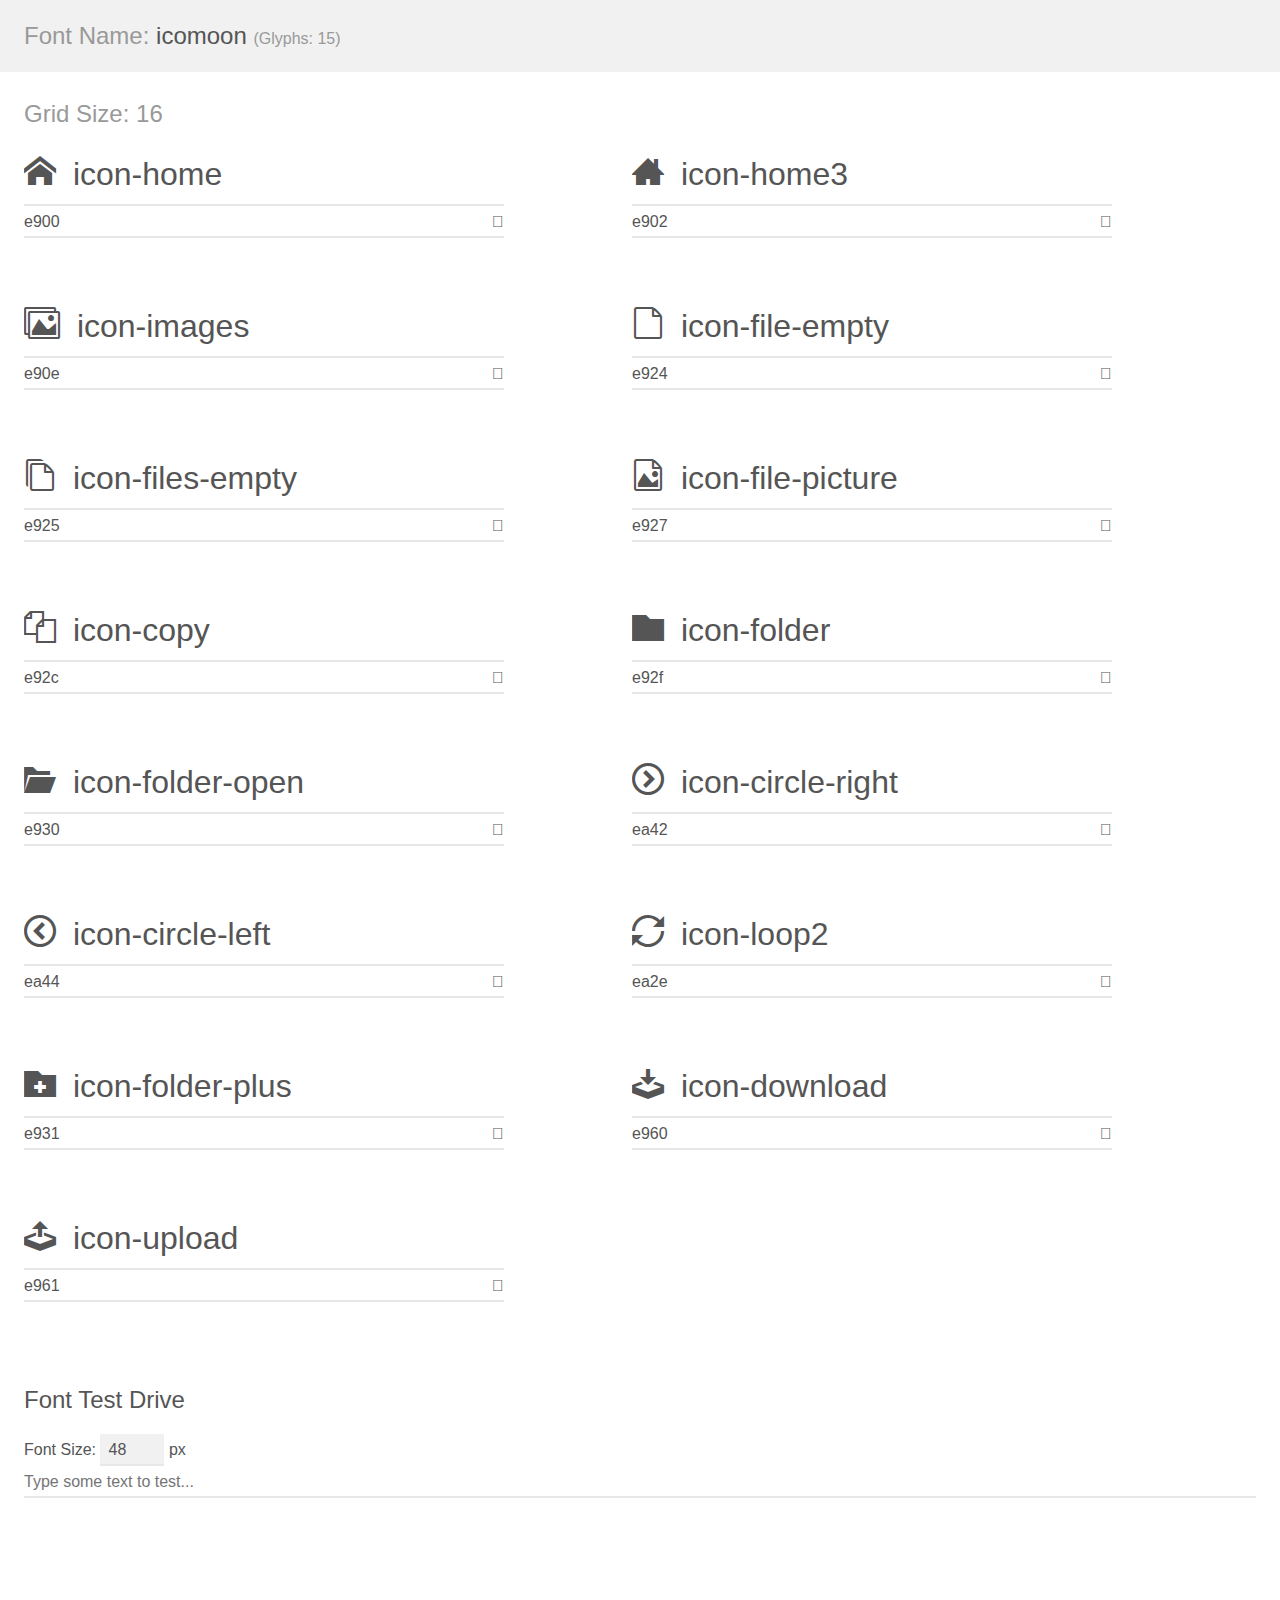
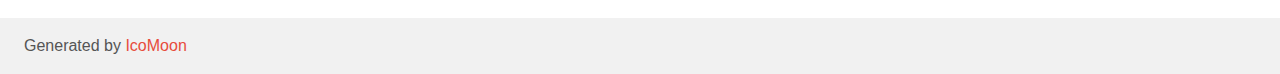
<file: website/icomoon/demo.html>
<!doctype html>
<html>
<head>
    <meta charset="utf-8">
    <title>IcoMoon Demo</title>
    <meta name="description" content="An Icon Font Generated By IcoMoon.io">
    <meta name="viewport" content="width=device-width, initial-scale=1">
    <link rel="stylesheet" href="demo-files/demo.css">
    <link rel="stylesheet" href="style.css"></head>
<body>
    <div class="bgc1 clearfix">
        <h1 class="mhmm mvm"><span class="fgc1">Font Name:</span> icomoon <small class="fgc1">(Glyphs:&nbsp;15)</small></h1>
    </div>
    <div class="clearfix mhl ptl">
        <h1 class="mvm mtn fgc1">Grid Size: 16</h1>
        <div class="glyph fs1">
            <div class="clearfix bshadow0 pbs">
                <span class="icon-home"></span>
                <span class="mls"> icon-home</span>
            </div>
            <fieldset class="fs0 size1of1 clearfix hidden-false">
                <input type="text" readonly value="e900" class="unit size1of2" />
                <input type="text" maxlength="1" readonly value="&#xe900;" class="unitRight size1of2 talign-right" />
            </fieldset>
            <div class="fs0 bshadow0 clearfix hidden-true">
                <span class="unit pvs fgc1">liga: </span>
                <input type="text" readonly value="home, house" class="liga unitRight" />
            </div>
        </div>
        <div class="glyph fs1">
            <div class="clearfix bshadow0 pbs">
                <span class="icon-home3"></span>
                <span class="mls"> icon-home3</span>
            </div>
            <fieldset class="fs0 size1of1 clearfix hidden-false">
                <input type="text" readonly value="e902" class="unit size1of2" />
                <input type="text" maxlength="1" readonly value="&#xe902;" class="unitRight size1of2 talign-right" />
            </fieldset>
            <div class="fs0 bshadow0 clearfix hidden-true">
                <span class="unit pvs fgc1">liga: </span>
                <input type="text" readonly value="home3, house3" class="liga unitRight" />
            </div>
        </div>
        <div class="glyph fs1">
            <div class="clearfix bshadow0 pbs">
                <span class="icon-images"></span>
                <span class="mls"> icon-images</span>
            </div>
            <fieldset class="fs0 size1of1 clearfix hidden-false">
                <input type="text" readonly value="e90e" class="unit size1of2" />
                <input type="text" maxlength="1" readonly value="&#xe90e;" class="unitRight size1of2 talign-right" />
            </fieldset>
            <div class="fs0 bshadow0 clearfix hidden-true">
                <span class="unit pvs fgc1">liga: </span>
                <input type="text" readonly value="images, pictures" class="liga unitRight" />
            </div>
        </div>
        <div class="glyph fs1">
            <div class="clearfix bshadow0 pbs">
                <span class="icon-file-empty"></span>
                <span class="mls"> icon-file-empty</span>
            </div>
            <fieldset class="fs0 size1of1 clearfix hidden-false">
                <input type="text" readonly value="e924" class="unit size1of2" />
                <input type="text" maxlength="1" readonly value="&#xe924;" class="unitRight size1of2 talign-right" />
            </fieldset>
            <div class="fs0 bshadow0 clearfix hidden-true">
                <span class="unit pvs fgc1">liga: </span>
                <input type="text" readonly value="file-empty, file3" class="liga unitRight" />
            </div>
        </div>
        <div class="glyph fs1">
            <div class="clearfix bshadow0 pbs">
                <span class="icon-files-empty"></span>
                <span class="mls"> icon-files-empty</span>
            </div>
            <fieldset class="fs0 size1of1 clearfix hidden-false">
                <input type="text" readonly value="e925" class="unit size1of2" />
                <input type="text" maxlength="1" readonly value="&#xe925;" class="unitRight size1of2 talign-right" />
            </fieldset>
            <div class="fs0 bshadow0 clearfix hidden-true">
                <span class="unit pvs fgc1">liga: </span>
                <input type="text" readonly value="files-empty, files" class="liga unitRight" />
            </div>
        </div>
        <div class="glyph fs1">
            <div class="clearfix bshadow0 pbs">
                <span class="icon-file-picture"></span>
                <span class="mls"> icon-file-picture</span>
            </div>
            <fieldset class="fs0 size1of1 clearfix hidden-false">
                <input type="text" readonly value="e927" class="unit size1of2" />
                <input type="text" maxlength="1" readonly value="&#xe927;" class="unitRight size1of2 talign-right" />
            </fieldset>
            <div class="fs0 bshadow0 clearfix hidden-true">
                <span class="unit pvs fgc1">liga: </span>
                <input type="text" readonly value="file-picture, file5" class="liga unitRight" />
            </div>
        </div>
        <div class="glyph fs1">
            <div class="clearfix bshadow0 pbs">
                <span class="icon-copy"></span>
                <span class="mls"> icon-copy</span>
            </div>
            <fieldset class="fs0 size1of1 clearfix hidden-false">
                <input type="text" readonly value="e92c" class="unit size1of2" />
                <input type="text" maxlength="1" readonly value="&#xe92c;" class="unitRight size1of2 talign-right" />
            </fieldset>
            <div class="fs0 bshadow0 clearfix hidden-true">
                <span class="unit pvs fgc1">liga: </span>
                <input type="text" readonly value="copy, duplicate" class="liga unitRight" />
            </div>
        </div>
        <div class="glyph fs1">
            <div class="clearfix bshadow0 pbs">
                <span class="icon-folder"></span>
                <span class="mls"> icon-folder</span>
            </div>
            <fieldset class="fs0 size1of1 clearfix hidden-false">
                <input type="text" readonly value="e92f" class="unit size1of2" />
                <input type="text" maxlength="1" readonly value="&#xe92f;" class="unitRight size1of2 talign-right" />
            </fieldset>
            <div class="fs0 bshadow0 clearfix hidden-true">
                <span class="unit pvs fgc1">liga: </span>
                <input type="text" readonly value="folder, directory" class="liga unitRight" />
            </div>
        </div>
        <div class="glyph fs1">
            <div class="clearfix bshadow0 pbs">
                <span class="icon-folder-open"></span>
                <span class="mls"> icon-folder-open</span>
            </div>
            <fieldset class="fs0 size1of1 clearfix hidden-false">
                <input type="text" readonly value="e930" class="unit size1of2" />
                <input type="text" maxlength="1" readonly value="&#xe930;" class="unitRight size1of2 talign-right" />
            </fieldset>
            <div class="fs0 bshadow0 clearfix hidden-true">
                <span class="unit pvs fgc1">liga: </span>
                <input type="text" readonly value="folder-open, directory2" class="liga unitRight" />
            </div>
        </div>
        <div class="glyph fs1">
            <div class="clearfix bshadow0 pbs">
                <span class="icon-circle-right"></span>
                <span class="mls"> icon-circle-right</span>
            </div>
            <fieldset class="fs0 size1of1 clearfix hidden-false">
                <input type="text" readonly value="ea42" class="unit size1of2" />
                <input type="text" maxlength="1" readonly value="&#xea42;" class="unitRight size1of2 talign-right" />
            </fieldset>
            <div class="fs0 bshadow0 clearfix hidden-true">
                <span class="unit pvs fgc1">liga: </span>
                <input type="text" readonly value="circle-right, right5" class="liga unitRight" />
            </div>
        </div>
        <div class="glyph fs1">
            <div class="clearfix bshadow0 pbs">
                <span class="icon-circle-left"></span>
                <span class="mls"> icon-circle-left</span>
            </div>
            <fieldset class="fs0 size1of1 clearfix hidden-false">
                <input type="text" readonly value="ea44" class="unit size1of2" />
                <input type="text" maxlength="1" readonly value="&#xea44;" class="unitRight size1of2 talign-right" />
            </fieldset>
            <div class="fs0 bshadow0 clearfix hidden-true">
                <span class="unit pvs fgc1">liga: </span>
                <input type="text" readonly value="circle-left, left5" class="liga unitRight" />
            </div>
        </div>
        <div class="glyph fs1">
            <div class="clearfix bshadow0 pbs">
                <span class="icon-loop2"></span>
                <span class="mls"> icon-loop2</span>
            </div>
            <fieldset class="fs0 size1of1 clearfix hidden-false">
                <input type="text" readonly value="ea2e" class="unit size1of2" />
                <input type="text" maxlength="1" readonly value="&#xea2e;" class="unitRight size1of2 talign-right" />
            </fieldset>
            <div class="fs0 bshadow0 clearfix hidden-true">
                <span class="unit pvs fgc1">liga: </span>
                <input type="text" readonly value="loop2, repeat2" class="liga unitRight" />
            </div>
        </div>
        <div class="glyph fs1">
            <div class="clearfix bshadow0 pbs">
                <span class="icon-folder-plus"></span>
                <span class="mls"> icon-folder-plus</span>
            </div>
            <fieldset class="fs0 size1of1 clearfix hidden-false">
                <input type="text" readonly value="e931" class="unit size1of2" />
                <input type="text" maxlength="1" readonly value="&#xe931;" class="unitRight size1of2 talign-right" />
            </fieldset>
            <div class="fs0 bshadow0 clearfix hidden-true">
                <span class="unit pvs fgc1">liga: </span>
                <input type="text" readonly value="folder-plus, directory3" class="liga unitRight" />
            </div>
        </div>
        <div class="glyph fs1">
            <div class="clearfix bshadow0 pbs">
                <span class="icon-download"></span>
                <span class="mls"> icon-download</span>
            </div>
            <fieldset class="fs0 size1of1 clearfix hidden-false">
                <input type="text" readonly value="e960" class="unit size1of2" />
                <input type="text" maxlength="1" readonly value="&#xe960;" class="unitRight size1of2 talign-right" />
            </fieldset>
            <div class="fs0 bshadow0 clearfix hidden-true">
                <span class="unit pvs fgc1">liga: </span>
                <input type="text" readonly value="download, save" class="liga unitRight" />
            </div>
        </div>
        <div class="glyph fs1">
            <div class="clearfix bshadow0 pbs">
                <span class="icon-upload"></span>
                <span class="mls"> icon-upload</span>
            </div>
            <fieldset class="fs0 size1of1 clearfix hidden-false">
                <input type="text" readonly value="e961" class="unit size1of2" />
                <input type="text" maxlength="1" readonly value="&#xe961;" class="unitRight size1of2 talign-right" />
            </fieldset>
            <div class="fs0 bshadow0 clearfix hidden-true">
                <span class="unit pvs fgc1">liga: </span>
                <input type="text" readonly value="upload, load" class="liga unitRight" />
            </div>
        </div>
    </div>

    <!--[if gt IE 8]><!-->
    <div class="mhl clearfix mbl">
        <h1>Font Test Drive</h1>
        <label>
            Font Size: <input id="fontSize" type="number" class="textbox0 mbm"
            min="8" value="48" />
            px
        </label>
        <input id="testText" type="text" class="phl size1of1 mvl"
        placeholder="Type some text to test..." value=""/>
        <div id="testDrive" class="icon-" style="font-family: icomoon">&nbsp;
        </div>
    </div>
    <!--<![endif]-->
    <div class="bgc1 clearfix">
        <p class="mhl">Generated by <a href="https://icomoon.io/app">IcoMoon</a></p>
    </div>

    <script src="demo-files/demo.js"></script>
</body>
</html>
</file>
<file: website/icomoon/demo-files/demo.css>
body {
  padding: 0;
  margin: 0;
  font-family: sans-serif;
  font-size: 1em;
  line-height: 1.5;
  color: #555;
  background: #fff;
}
h1 {
  font-size: 1.5em;
  font-weight: normal;
}
small {
  font-size: .66666667em;
}
a {
  color: #e74c3c;
  text-decoration: none;
}
a:hover, a:focus {
  box-shadow: 0 1px #e74c3c;
}
.bshadow0, input {
  box-shadow: inset 0 -2px #e7e7e7;
}
input:hover {
  box-shadow: inset 0 -2px #ccc;
}
input, fieldset {
  font-family: sans-serif;
  font-size: 1em;
  margin: 0;
  padding: 0;
  border: 0;
}
input {
  color: inherit;
  line-height: 1.5;
  height: 1.5em;
  padding: .25em 0;
}
input:focus {
  outline: none;
  box-shadow: inset 0 -2px #449fdb;
}
.glyph {
  font-size: 16px;
  width: 15em;
  padding-bottom: 1em;
  margin-right: 4em;
  margin-bottom: 1em;
  float: left;
  overflow: hidden;
}
.liga {
  width: 80%;
  width: calc(100% - 2.5em);
}
.talign-right {
  text-align: right;
}
.talign-center {
  text-align: center;
}
.bgc1 {
  background: #f1f1f1;
}
.fgc1 {
  color: #999;
}
.fgc0 {
  color: #000;
}
p {
  margin-top: 1em;
  margin-bottom: 1em;
}
.mvm {
  margin-top: .75em;
  margin-bottom: .75em;
}
.mtn {
  margin-top: 0;
}
.mtl, .mal {
  margin-top: 1.5em;
}
.mbl, .mal {
  margin-bottom: 1.5em;
}
.mal, .mhl {
  margin-left: 1.5em;
  margin-right: 1.5em;
}
.mhmm {
  margin-left: 1em;
  margin-right: 1em;
}
.mls {
  margin-left: .25em;
}
.ptl {
  padding-top: 1.5em;
}
.pbs, .pvs {
  padding-bottom: .25em;
}
.pvs, .pts {
  padding-top: .25em;
}
.unit {
  float: left;
}
.unitRight {
  float: right;
}
.size1of2 {
  width: 50%;
}
.size1of1 {
  width: 100%;
}
.clearfix:before, .clearfix:after {
  content: " ";
  display: table;
}
.clearfix:after {
  clear: both;
}
.hidden-true {
  display: none;
}
.textbox0 {
  width: 3em;
  background: #f1f1f1;
  padding: .25em .5em;
  line-height: 1.5;
  height: 1.5em;
}
#testDrive {
  display: block;
  padding-top: 24px;
  line-height: 1.5;
}
.fs0 {
  font-size: 16px;
}
.fs1 {
  font-size: 32px;
}
</file>
<file: website/icomoon/style.css>
@font-face {
  font-family: 'icomoon';
  src:  url('fonts/icomoon.eot?jdzwm2');
  src:  url('fonts/icomoon.eot?jdzwm2#iefix') format('embedded-opentype'),
    url('fonts/icomoon.ttf?jdzwm2') format('truetype'),
    url('fonts/icomoon.woff?jdzwm2') format('woff'),
    url('fonts/icomoon.svg?jdzwm2#icomoon') format('svg');
  font-weight: normal;
  font-style: normal;
  font-display: block;
}

[class^="icon-"], [class*=" icon-"] {
  /* use !important to prevent issues with browser extensions that change fonts */
  font-family: 'icomoon' !important;
  speak: never;
  font-style: normal;
  font-weight: normal;
  font-variant: normal;
  text-transform: none;
  line-height: 1;

  /* Better Font Rendering =========== */
  -webkit-font-smoothing: antialiased;
  -moz-osx-font-smoothing: grayscale;
}

.icon-home:before {
  content: "\e900";
}
.icon-home3:before {
  content: "\e902";
}
.icon-images:before {
  content: "\e90e";
}
.icon-file-empty:before {
  content: "\e924";
}
.icon-files-empty:before {
  content: "\e925";
}
.icon-file-picture:before {
  content: "\e927";
}
.icon-copy:before {
  content: "\e92c";
}
.icon-folder:before {
  content: "\e92f";
}
.icon-folder-open:before {
  content: "\e930";
}
.icon-circle-right:before {
  content: "\ea42";
}
.icon-circle-left:before {
  content: "\ea44";
}
.icon-loop2:before {
  content: "\ea2e";
}
.icon-folder-plus:before {
  content: "\e931";
}
.icon-download:before {
  content: "\e960";
}
.icon-upload:before {
  content: "\e961";
}
</file>
